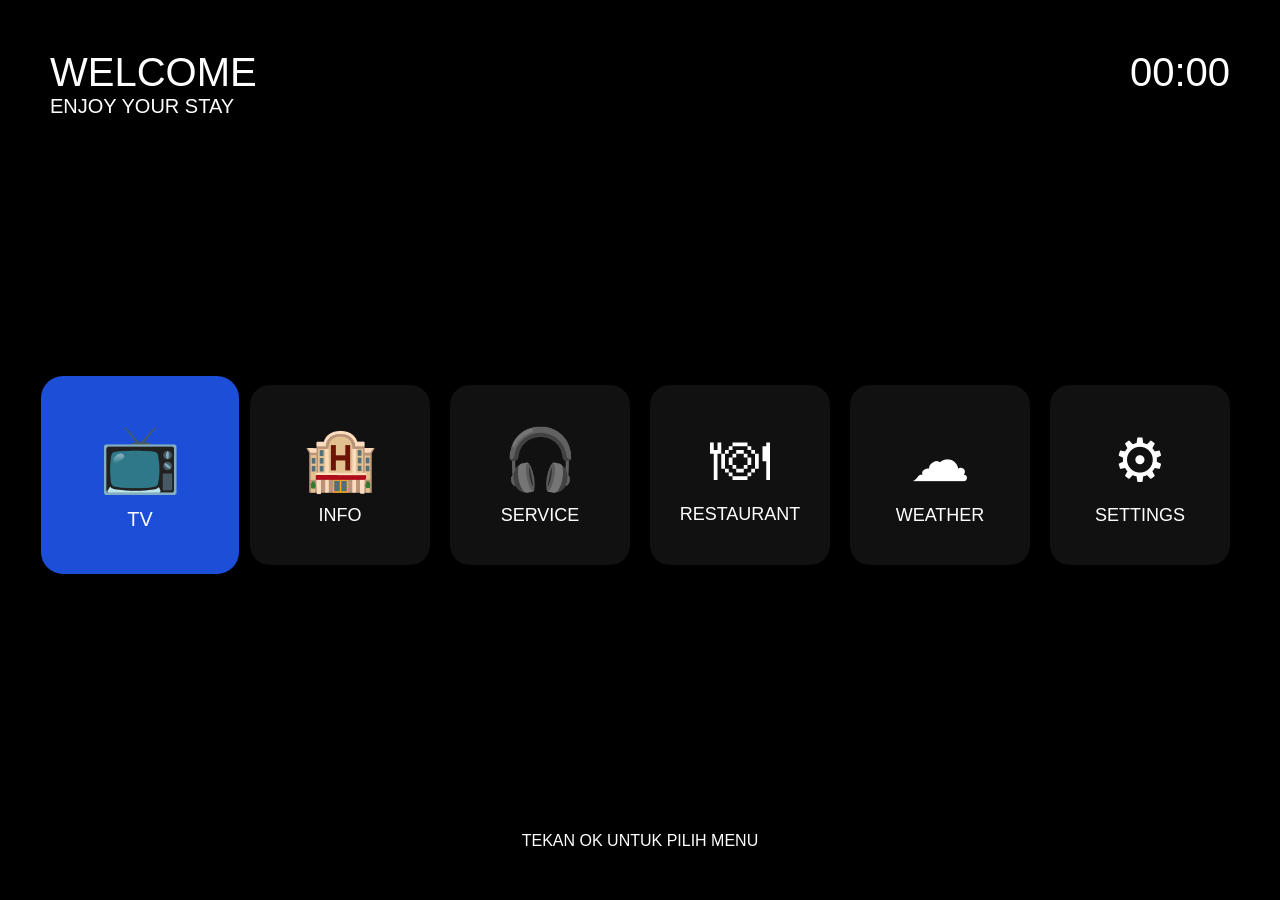
<file: welcome.html>
<!DOCTYPE html>
<html>
<head>

<meta charset="utf-8">

<link rel="stylesheet"
href="style.css">

</head>

<body>

<div class="container">

    <div class="top">

        <div class="welcome">
            WELCOME
            <small>
            ENJOY YOUR STAY
            </small>
        </div>

        <div id="clock">
            00:00
        </div>

    </div>

    <div class="menu">

        <div class="item active">
            📺
            <span>TV</span>
        </div>

        <div class="item">
            🏨
            <span>INFO</span>
        </div>

        <div class="item">
            🎧
            <span>SERVICE</span>
        </div>

        <div class="item">
            🍽
            <span>RESTAURANT</span>
        </div>

        <div class="item">
            ☁
            <span>WEATHER</span>
        </div>

        <div class="item">
            ⚙
            <span>SETTINGS</span>
        </div>

    </div>

    <div class="footer">
        TEKAN OK UNTUK PILIH MENU
    </div>

</div>

<script src="script.js"></script>

</body>
</html>
</file>
<file: style.css>
*{
    margin:0;
    padding:0;
    box-sizing:border-box;
}

body{

    background:#000;
    color:#fff;

    width:100vw;
    height:100vh;

    overflow:hidden;

    font-family:Arial;
}

.container{

    width:100%;
    height:100%;

    display:flex;

    flex-direction:column;

    justify-content:space-between;

    padding:50px;
}

.top{

    display:flex;

    justify-content:space-between;
}

.welcome{

    font-size:40px;
}

.welcome small{

    display:block;

    font-size:20px;
}

#clock{

    font-size:40px;
}

.menu{

    display:flex;

    justify-content:center;

    gap:20px;
}

.item{

    width:180px;
    height:180px;

    border-radius:20px;

    background:#111;

    display:flex;

    flex-direction:column;

    justify-content:center;

    align-items:center;

    font-size:60px;

    transition:.2s;
}

.item span{

    font-size:18px;

    margin-top:10px;
}

.active{

    background:#1d4ed8;

    transform:scale(1.1);
}

.footer{

    text-align:center;
}
</file>
